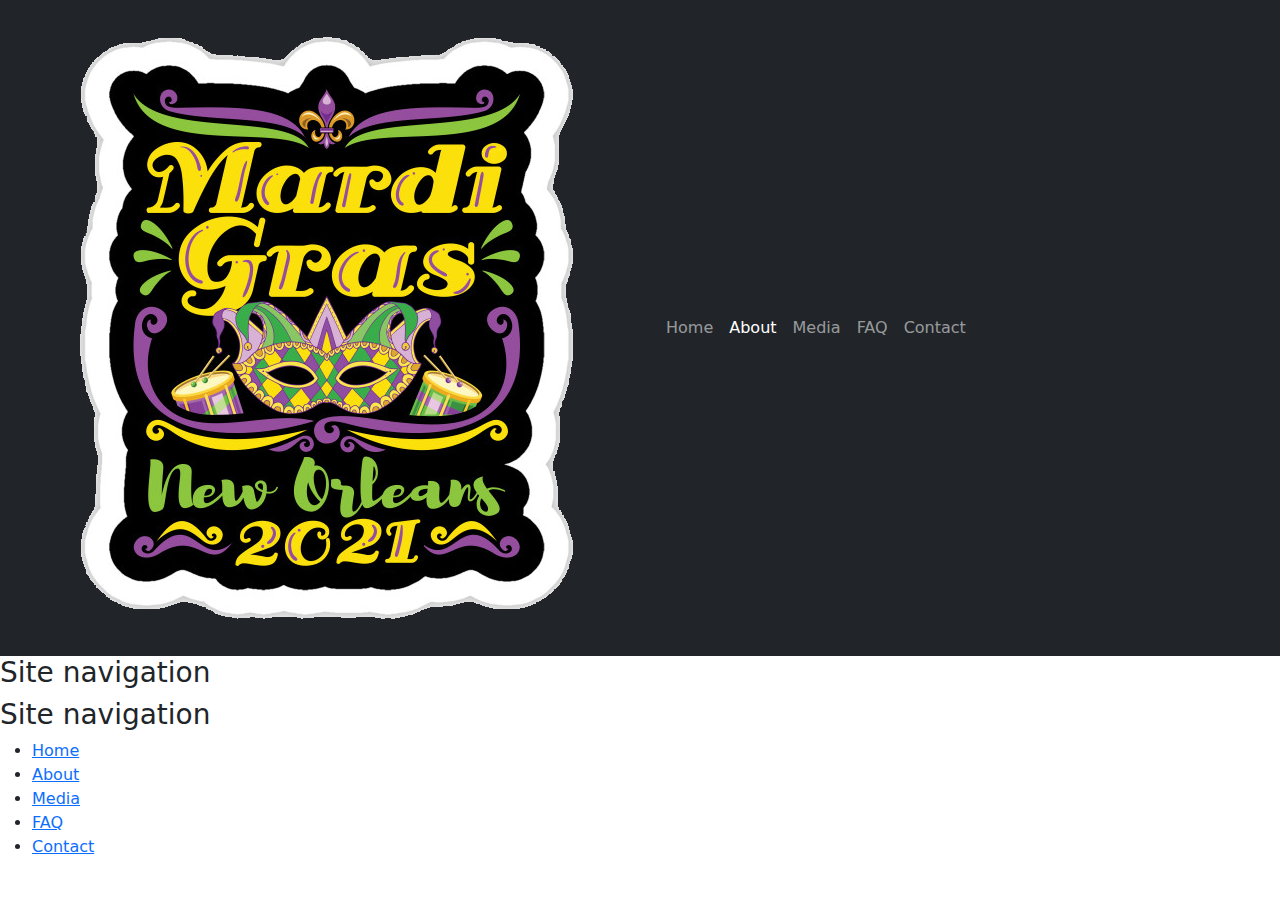
<file: about.html>
<!DOCTYPE html>
<html lang="en">
<head>
    <meta charset="UTF-8">
    <meta http-equiv="X-UA-Compatible" content="IE=edge">
    <meta name="viewport" content="width=device-width, initial-scale=1.0">
    <link rel="stylesheet" href="https://cdn.jsdelivr.net/npm/bootstrap@5.2.0-beta1/dist/css/bootstrap.min.css">
    <link rel="stylesheet" href="style.css">
    <title>About</title>
</head>
<body>
    <nav class="navbar navbar-expand-lg navbar-dark bg-dark">
        <div class="container-fluid">
          <a class="navbar-brand" href="index.html"><img src="logo.png" id="logo" class="rounded float-end" alt="logo"></a>
          <button class="navbar-toggler" type="button" data-bs-toggle="collapse" data-bs-target="#navbarTogglerDemo02" aria-controls="navbarTogglerDemo02" aria-expanded="false" aria-label="Toggle navigation">
            <span class="navbar-toggler-icon"></span>
          </button>
          <div class="collapse navbar-collapse" id="navbarTogglerDemo02">
            <ul class="navbar-nav me-auto mb-2 mb-lg-0">
              <li class="nav-item">
                <a class="nav-link" href="index.html">Home</a>
              </li>
              <li class="nav-item">
                <a class="nav-link active" aria-current="page"  href="about.html">About</a>
              </li>
              <li class="nav-item">
                <a class="nav-link" href="media.html">Media</a>
              </li>
              <li class="nav-item">
                <a class="nav-link" href="faq.html">FAQ</a>
              </li>
              <li class="nav-item">
                <a class="nav-link" href="contact.html">Contact</a>
              </li>
            </ul>
          </div>
        </div>
      </nav>








<div class="footer">
    <div class="footerTitles">
    <h3>Site navigation</h3>
    <h3>Site navigation</h3>
</div>
      <ul>
        <li class="footernav"><a href="index.html">Home</a></li>
        <li class="footernav"><a href="about.html">About</a></li>
        <li class="footernav"><a href="media.html">Media</a></li>
        <li class="footernav"><a href="faq.html">FAQ</a></li>
        <li class="footernav"><a href="contact.html">Contact</a></li>
      </ul>
    </div>


</body>
</html>
</file>
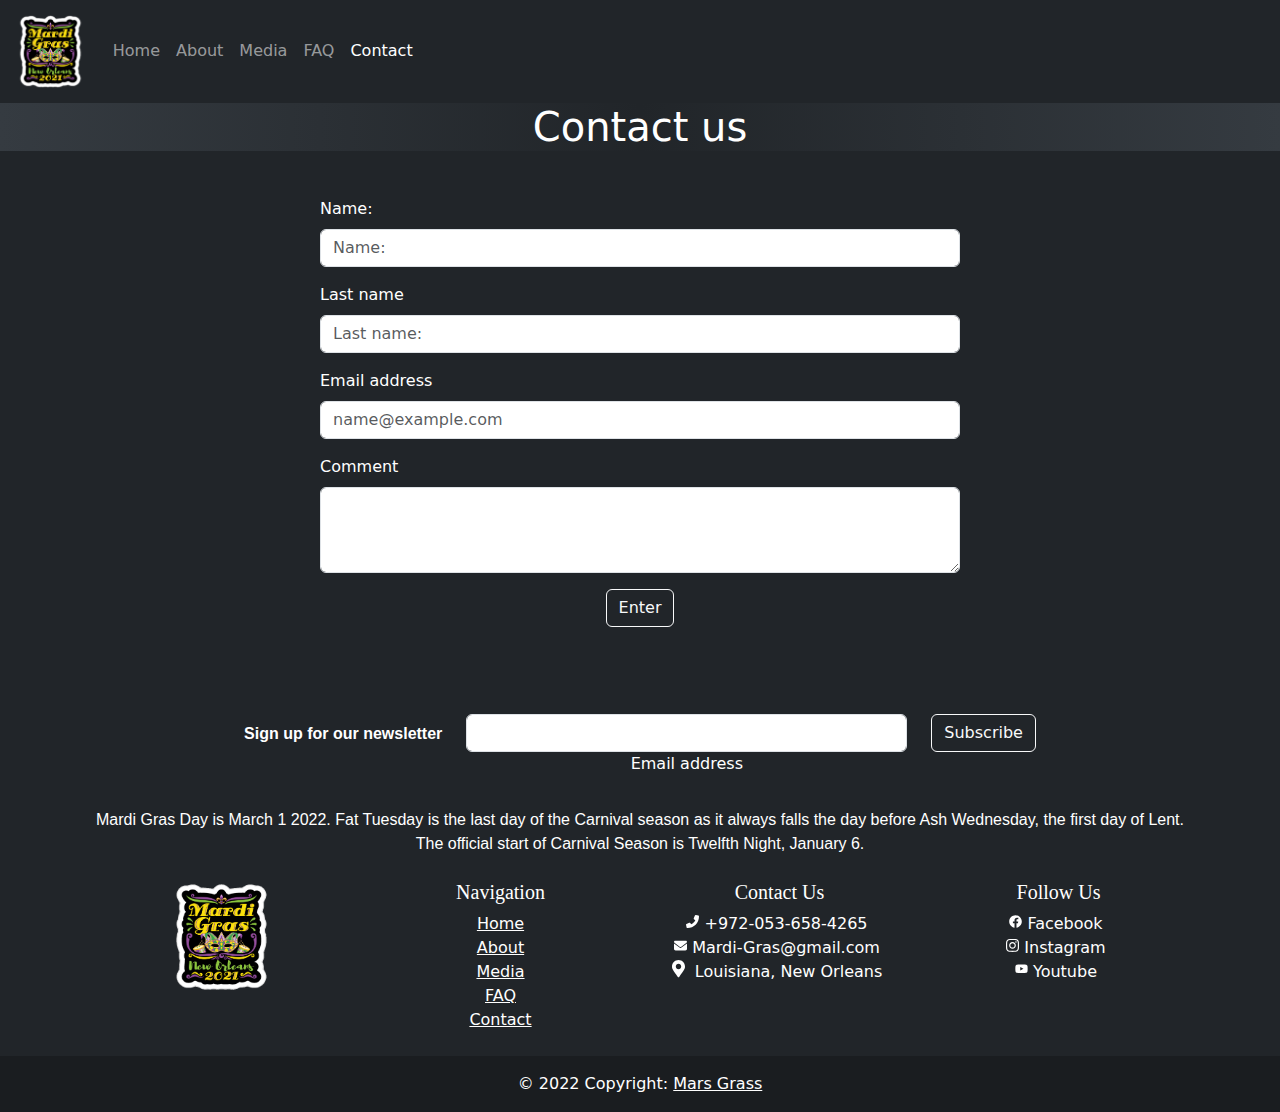
<file: HTML/contact.html>
<!DOCTYPE html>
<html lang="en">

<head>
  <meta charset="UTF-8">
  <meta http-equiv="X-UA-Compatible" content="IE=edge">
  <meta name="viewport" content="width=device-width, initial-scale=1.0">
  <link rel="stylesheet" href="https://cdn.jsdelivr.net/npm/bootstrap@5.2.0-beta1/dist/css/bootstrap.min.css">
  <link rel="stylesheet" href="../css/header_footer.css">
  <link rel="stylesheet" href="../css/contact.css">
  <link rel="icon" type="image/x-icon" href="../logo.png">
  <script src="../JS/contact.js" defer></script>
  <script src="../JS/headerfooter.js" defer></script>
  <title>Contact</title>
</head>

<body>
  <input value="5" id="my-page" style="display:none ;">

  <!--navbar-->
  <div id="my-nav"></div>
  <!--navbar-->

  <div class="mybanner">
    <h1>Contact us</h1>
  </div>
  <!--Form-->

  <form action="" id="my-form">
    <div class="mb-3">
      <label for="exampleFormControlInput1" class="form-label">Name:</label>
      <input type="text" name="name" class="form-control" id="exampleFormControlInput1" placeholder="Name:">
    </div>
    <div class="mb-3">
      <label for="exampleFormControlInput2" class="form-label">Last name</label>
      <input type="text" name="lname" class="form-control" id="exampleFormControlInput2" placeholder="Last name:">
    </div>
    <div class="mb-3">
      <label for="exampleFormControlInput3" class="form-label">Email address</label>
      <input type="email" name="email" class="form-control" id="exampleFormControlInput3" placeholder="name@example.com">
    </div>
    <div class="mb-3">
      <label for="exampleFormControlTextarea1" class="form-label">Comment</label>
      <textarea class="form-control" name="tarea" id="exampleFormControlTextarea1" rows="3"></textarea>
    </div>
<div id="enterbtn">
    <button type="button" class="btn btn-outline-light mb-4" onclick="enterDetails()">Enter</button>
    <div id="errordisp"></div>
  </div>
  </form>

  <!--Form-->


  <!-- Footer -->
<div id="my-footer"></div>
  <!-- Footer -->

      <!-- JavaScript Bundle with Popper -->
      <script src="https://cdn.jsdelivr.net/npm/bootstrap@5.2.0/dist/js/bootstrap.bundle.min.js"
      integrity="sha384-A3rJD856KowSb7dwlZdYEkO39Gagi7vIsF0jrRAoQmDKKtQBHUuLZ9AsSv4jD4Xa"
      crossorigin="anonymous"></script>
</body>

</html>
</file>
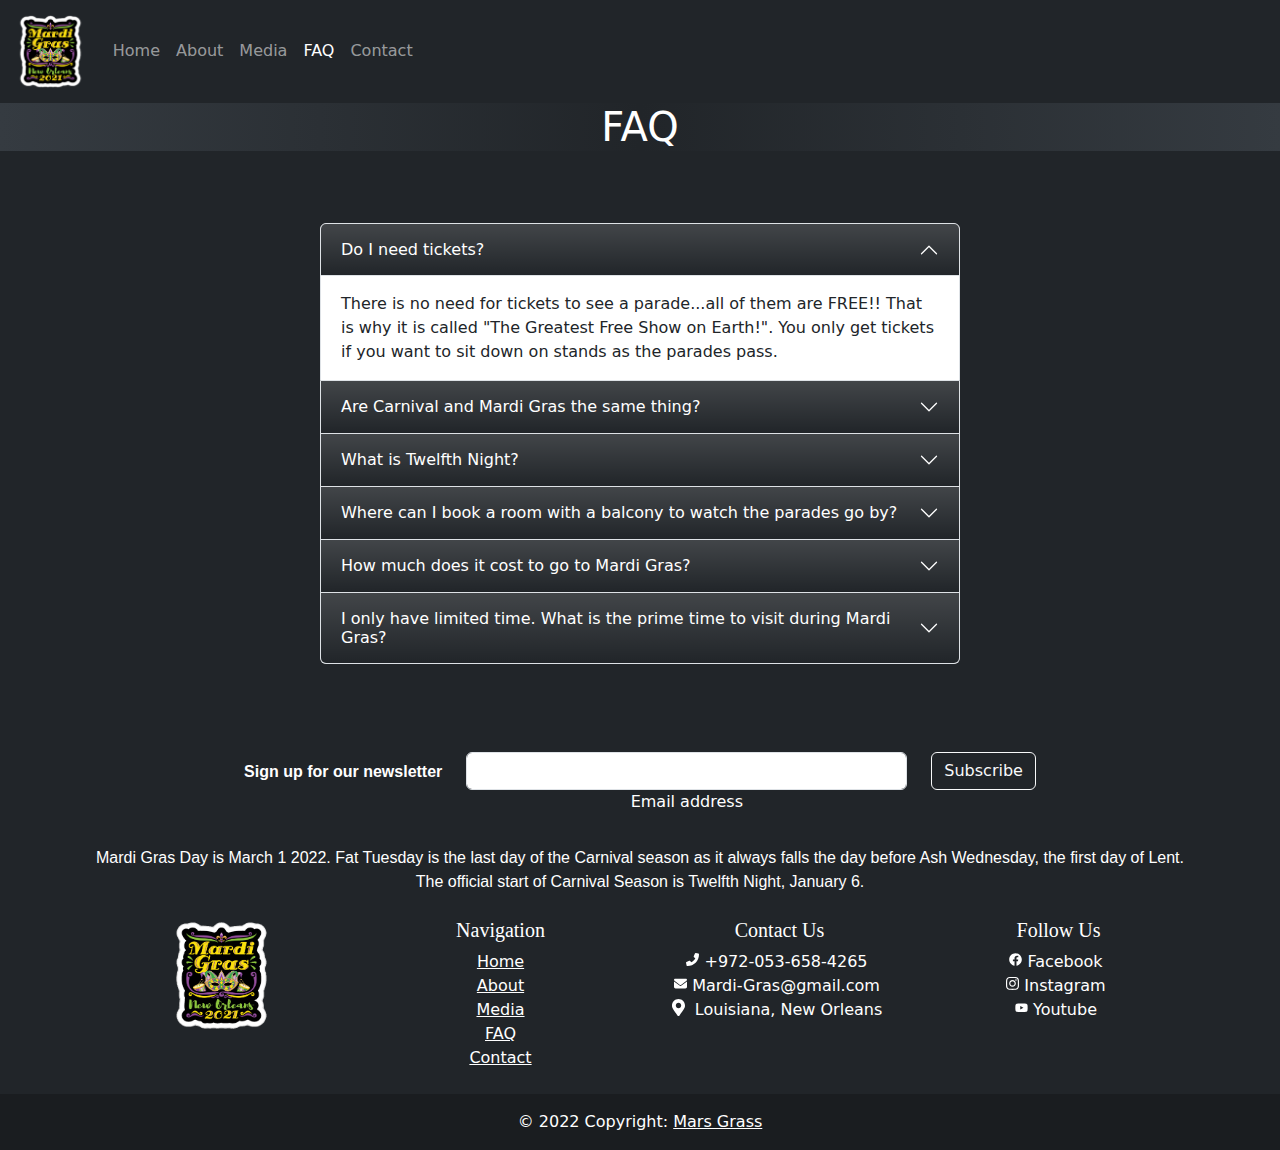
<file: HTML/faq.html>
<!DOCTYPE html>
<html lang="en">

<head>
  <meta charset="UTF-8">
  <meta http-equiv="X-UA-Compatible" content="IE=edge">
  <meta name="viewport" content="width=device-width, initial-scale=1.0">
  <link rel="stylesheet" href="https://cdn.jsdelivr.net/npm/bootstrap@5.2.0-beta1/dist/css/bootstrap.min.css">
  <link rel="stylesheet" href="../css/header_footer.css">
  <link rel="stylesheet" href="../css/faq.css">
  <link rel="icon" type="image/x-icon" href="../logo.png">
  <script src="../JS/headerfooter.js" defer></script>
  <title>FAQ</title>
</head>

<body>
  <input value="4" id="my-page" style="display:none ;">

  <!--navbar-->
  <div id="my-nav"></div>
  <!--navbar-->
  <div class="mybanner">
    <h1>FAQ</h1>
  </div>
  <!--Accordion-->
  <div class="accordion" id="accordionExample">
    <div class="accordion-item">
      <h2 class="accordion-header" id="headingOne">
        <button class="accordion-button text-bg-dark bg-gradient" type="button" data-bs-toggle="collapse" data-bs-target="#collapseOne" aria-expanded="true" aria-controls="collapseOne">
          Do I need tickets?
        </button>
      </h2>
      <div id="collapseOne" class="accordion-collapse collapse show" aria-labelledby="headingOne" data-bs-parent="#accordionExample">
        <div class="accordion-body">
          There is no need for tickets to see a parade...all of them are FREE!! That is why it is called "The Greatest Free Show on Earth!". You only get tickets if you want to sit down on stands as the parades pass.
        </div>
      </div>
    </div>
    <div class="accordion-item">
      <h2 class="accordion-header" id="headingTwo">
        <button class="accordion-button collapsed text-bg-dark bg-gradient" type="button" data-bs-toggle="collapse" data-bs-target="#collapseTwo" aria-expanded="false" aria-controls="collapseTwo">
          Are Carnival and Mardi Gras the same thing?
        </button>
      </h2>
      <div id="collapseTwo" class="accordion-collapse collapse" aria-labelledby="headingTwo" data-bs-parent="#accordionExample">
        <div class="accordion-body">
          Technically, "Carnival" refers to the period of feasting and fun that begins on January 6 (see question below) and ends on Mardi Gras (Fat Tuesday), the final day of revelry before Ash Wednesday when Lent begins. It is also common for people to refer to the entire season as Mardi Gras and, for clarity, to call Fat Tuesday "Mardi Gras Day." Locals tend to call the season "Carnival" and, to us, the last two weekends leading up to Tuesday are"Mardi Gras."
        </div>
      </div>
    </div>
    <div class="accordion-item">
      <h2 class="accordion-header" id="headingThree">
        <button class="accordion-button collapsed text-bg-dark bg-gradient" type="button" data-bs-toggle="collapse" data-bs-target="#collapseThree" aria-expanded="false" aria-controls="collapseThree">
          What is Twelfth Night? 
        </button>
      </h2>
      <div id="collapseThree" class="accordion-collapse collapse" aria-labelledby="headingThree" data-bs-parent="#accordionExample">
        <div class="accordion-body">
          Twelfth Night (aka, Twelfth Night, the Feast of the Epiphany and Three Kings' Day) is celebrated on January 6th in New Orleans and is the official start of Mardi Gras every year. While the date of Fat Tuesday changes, Twelfth Night does not. According to Wikipedia, different traditions mark the date of Twelfth Night as either January 5 or January 6 (it depends on whether they start counting the twelve days on December 25 or 26).
        </div>
      </div>
    </div>
    <div class="accordion-item">
      <h2 class="accordion-header" id="headingFour">
        <button class="accordion-button collapsed text-bg-dark bg-gradient" type="button" data-bs-toggle="collapse" data-bs-target="#collapseFour" aria-expanded="false" aria-controls="collapseThree">
          Where can I book a room with a balcony to watch the parades go by?
        </button>
      </h2>
      <div id="collapseFour" class="accordion-collapse collapse" aria-labelledby="headingFour" data-bs-parent="#accordionExample">
        <div class="accordion-body">
          The best option is to reserve a package in the French Quarter or along the parade route that offers a balcony, food and a bathroom pass.
        </div>
      </div>
    </div>
    <div class="accordion-item">
      <h2 class="accordion-header" id="headingFive">
        <button class="accordion-button collapsed text-bg-dark bg-gradient" type="button" data-bs-toggle="collapse" data-bs-target="#collapseFive" aria-expanded="false" aria-controls="collapseThree">
          How much does it cost to go to Mardi Gras?
        </button>
      </h2>
      <div id="collapseFive" class="accordion-collapse collapse" aria-labelledby="headingFive" data-bs-parent="#accordionExample">
        <div class="accordion-body">
          It's free! Not only that, but you'll leave with bags of Mardi Gras beads and throws. That's why we call it the "Greatest Free Show on Earth!"
        </div>
      </div>
    </div>
    <div class="accordion-item">
      <h2 class="accordion-header" id="headingSix">
        <button class="accordion-button collapsed text-bg-dark bg-gradient" type="button" data-bs-toggle="collapse" data-bs-target="#collapseSix" aria-expanded="false" aria-controls="collapseThree">
          I only have limited time. What is the prime time to visit during Mardi Gras? 
        </button>
      </h2>
      <div id="collapseSix" class="accordion-collapse collapse" aria-labelledby="headingSix" data-bs-parent="#accordionExample">
        <div class="accordion-body">
          The weekend before Fat Tuesday is the prime time to visit New Orleans for Mardi Gras. This is the weekend when Bacchus and Endymion, two of the biggest parades of the season, roll down the streets of New Orleans. The streets are packed all day Saturday and Sunday with parade watchers. If you can stay longer than a weekend, Monday (Lundi Gras) and Fat Tuesday are also great days to experience Mardi Gras. Orpheus, another big parade, rolls on that Monday night, and the Zulu Lundi Gras festival goes on all day. On Fat Tuesday, walking around the French Quarter and seeing all of the costumes and masks is a unique and thrilling experience.
        </div>
      </div>
    </div>
  </div>

  <!--Accordion-->


  <!-- Footer -->
<div id="my-footer"></div>
  <!-- Footer -->

    <!-- JavaScript Bundle with Popper -->
    <script src="https://cdn.jsdelivr.net/npm/bootstrap@5.2.0/dist/js/bootstrap.bundle.min.js"
    integrity="sha384-A3rJD856KowSb7dwlZdYEkO39Gagi7vIsF0jrRAoQmDKKtQBHUuLZ9AsSv4jD4Xa"
    crossorigin="anonymous"></script>
</body>

</html>
</file>
<file: style.css>
.logo{
    width: 6vw;
}
.footerLogo{
    width: 45%;
}

h5{
font-family: 'Henny Penny','Pattaya'; 
}


/* slider */
.adjustSlide{
    width: 100%;
    margin: auto;
}

.carousel-inner img{
    height: 80vh;
}
/* slider */


/* footer */
svg{
    position: relative;
    bottom: 3px;
    right: 5px;
    width: 13px;
    fill: #fff;
}

#followus a{
    text-decoration: none;
}
/* footer */

/* Information */
.info{
    background-color: #212529;
    font-size: 1em;
}
.information:first-child{
    clip-path: polygon(0 10%, 100% 30%, 100% 100%, 0 100%);
    background-color: #8CBF3F;
    width: 100%;
    display: flex;
    padding: 6.1em 3% 2.6em;
    padding-left: 15%;
}

.information:first-child div{
    margin-top: auto;
    margin-left: 5%;
    color: #fff;
}
.information:first-child img{
    height: fit-content;
    margin-top: auto;
    padding: 4.2em 3% 1em;
}

.information:nth-child(2){
    background-color: #F2CC0F;
    width: 100%;
    display: flex;
    padding: 2.1em 3% 2.6em;
    justify-content: flex-end;
    padding-right: 15%;
}

.information:nth-child(2) div{
    margin-top: auto;
    margin-right: 5%;
}
.information:nth-child(2) img{
    height: fit-content;
    margin-top: auto;
    padding: 2.1em 3% 1em;
}

.information:nth-child(3){
    clip-path: polygon(0 0, 100% 0, 100% 65%, 0 90%);
    background-color: #9453A6;
    width: 100%;
    display: flex;
    padding: 2.8em 3% 6em;
}
.information:nth-child(3) div{
    margin-top: auto;
    margin-left: 5%;
    color: #fff;
}
.information:nth-child(3) img{
    height: fit-content;
    margin-top: auto;
    margin-left: 15%;

}
</file>
<file: css/header_footer.css>
.logo{
    width: 6vw;
}
.footerLogo{
    width: 45%;
}
p{
    font-family: 'Roboto', sans-serif;
}

h5{
font-family: 'Henny Penny','Pattaya'; 
}

/* footer */
svg{
    position: relative;
    bottom: 3px;
    right: 5px;
    width: 13px;
    fill: #fff;
}

#followus a{
    text-decoration: none;
}
/* footer */
</file>
<file: css/contact.css>
body{
    background-color: #212529;

}
#my-form{
    color: #ffffff;
    margin: auto;
    width: 50%;
    padding: 3% 0px;
}
.mybanner{
    text-align: center;
    color: #ffffff;
    background: linear-gradient(90deg, rgba(53,59,65,1) 0%, rgba(33,37,41,1) 50%, rgba(53,59,65,1) 100%);
}


#enterbtn{
    text-align: center;}
</file>
<file: css/faq.css>
body{
    background-color: #212529; 
}
.accordion-button::after{
    filter: brightness(0%) invert(100%);
}

.accordion{
    padding: 5% 25% 5% 25%;
    background-color: #212529;
}

.mybanner{
    text-align: center;
    color: #ffffff;
    background: linear-gradient(90deg, rgba(53,59,65,1) 0%, rgba(33,37,41,1) 50%, rgba(53,59,65,1) 100%);
}
</file>
